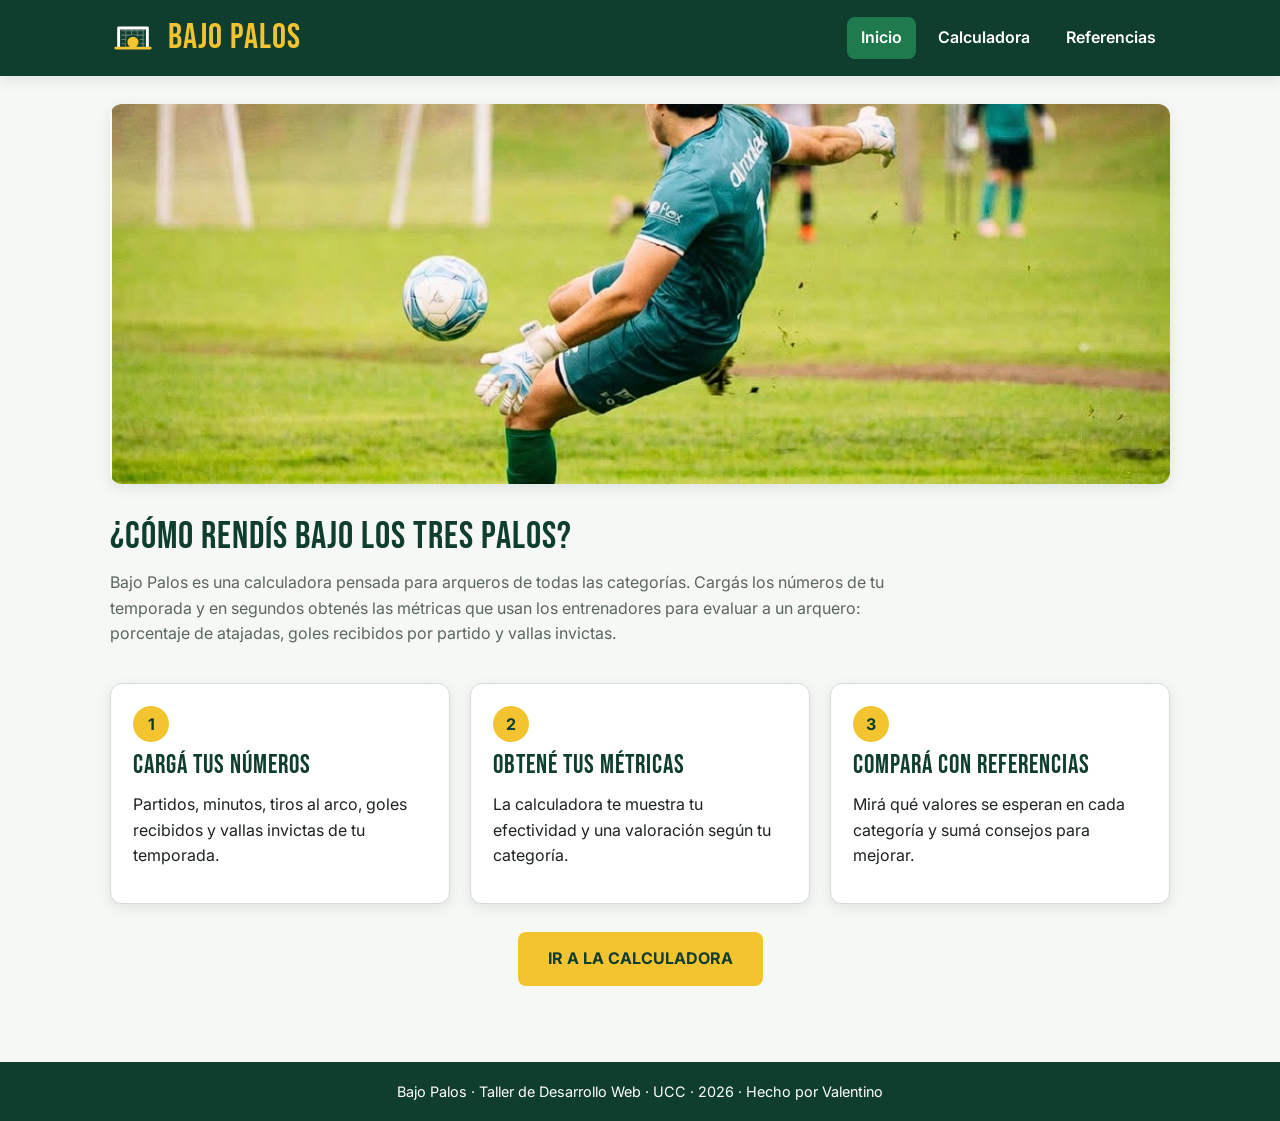
<file: index.html>
<!DOCTYPE html>
<html lang="es">

<head>
    <meta charset="UTF-8">
    <meta name="viewport" content="width=device-width, initial-scale=1.0">
    <meta name="author" content="Valentino Halac">
    <meta name="description"
        content="Bajo Palos: calculadora de rendimiento para arqueros de fútbol. Cargá tus estadísticas y conocé tu porcentaje de atajadas, goles recibidos y vallas invictas.">
    <meta name="keywords" content="arquero, fútbol, estadísticas, calculadora, atajadas, vallas invictas, rendimiento">
    <title>Bajo Palos | Inicio</title>
    <link rel="icon" type="image/svg+xml" href="imagenes/logo-bajo-palos.svg">
    <link rel="preconnect" href="https://fonts.googleapis.com">
    <link rel="preconnect" href="https://fonts.gstatic.com" crossorigin>
    <link href="https://fonts.googleapis.com/css2?family=Bebas+Neue&family=Inter:wght@400;600;700&display=swap"
        rel="stylesheet">
    <link rel="stylesheet" href="css/estilos.css">
</head>

<body>
    <div class="pagina">
        <header class="cabecera">
            <div class="contenedor cabecera-interior">
                <a class="marca" href="index.html">
                    <img class="marca-logo" src="imagenes/logo-bajo-palos.svg"
                        alt="Logo de Bajo Palos: un arco con una pelota">
                    <h1 class="marca-titulo">Bajo Palos</h1>
                </a>
                <input class="menu-check" type="checkbox" id="menu-toggle">
                <label class="menu-boton" for="menu-toggle">☰</label>
                <nav class="menu">
                    <a class="menu-enlace activo" href="index.html">Inicio</a>
                    <a class="menu-enlace" href="calculadora.html">Calculadora</a>
                    <a class="menu-enlace" href="referencias.html">Referencias</a>
                </nav>
            </div>
        </header>

        <main class="contenedor contenido">
            <div class="portada">
                <img class="portada-imagen" src="imagenes/arquero-atajando.jpg"
                    alt="Arquero estirándose para atajar un remate al ángulo">
            </div>

            <section class="seccion">
                <h2 class="seccion-titulo">¿Cómo rendís bajo los tres palos?</h2>
                <p class="seccion-texto">
                    Bajo Palos es una calculadora pensada para arqueros de todas las categorías. Cargás los números
                    de tu temporada y en segundos obtenés las métricas que usan los entrenadores para evaluar a un
                    arquero: porcentaje de atajadas, goles recibidos por partido y vallas invictas.
                </p>
            </section>

            <section class="seccion">
                <div class="pasos">
                    <article class="tarjeta">
                        <span class="tarjeta-numero">1</span>
                        <h3 class="tarjeta-titulo">Cargá tus números</h3>
                        <p>Partidos, minutos, tiros al arco, goles recibidos y vallas invictas de tu temporada.</p>
                    </article>
                    <article class="tarjeta">
                        <span class="tarjeta-numero">2</span>
                        <h3 class="tarjeta-titulo">Obtené tus métricas</h3>
                        <p>La calculadora te muestra tu efectividad y una valoración según tu categoría.</p>
                    </article>
                    <article class="tarjeta">
                        <span class="tarjeta-numero">3</span>
                        <h3 class="tarjeta-titulo">Compará con referencias</h3>
                        <p>Mirá qué valores se esperan en cada categoría y sumá consejos para mejorar.</p>
                    </article>
                </div>
                <div class="centrado">
                    <a class="boton boton-principal" href="calculadora.html">Ir a la calculadora</a>
                </div>
            </section>
        </main>

        <footer class="pie">
            <div class="contenedor">
                <p>Bajo Palos · Taller de Desarrollo Web · UCC · 2026 · Hecho por Valentino</p>
            </div>
        </footer>
    </div>
</body>

</html>
</file>
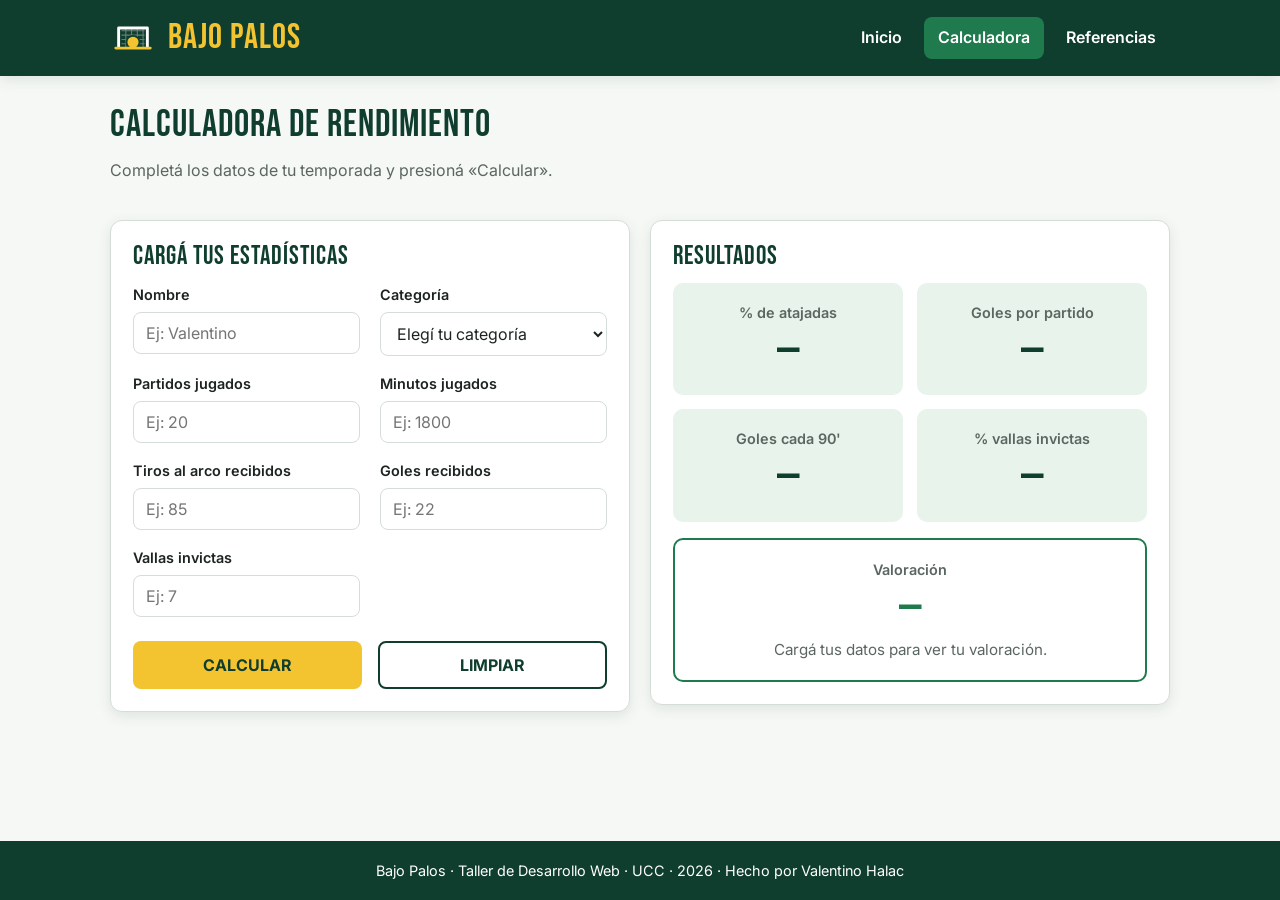
<file: calculadora.html>
<!DOCTYPE html>
<html lang="es">
<head>
    <meta charset="UTF-8">
    <meta name="viewport" content="width=device-width, initial-scale=1.0">
    <meta name="author" content="Valentino Halac">
    <meta name="description" content="Calculadora de rendimiento para arqueros: ingresá partidos, minutos, tiros al arco, goles recibidos y vallas invictas para obtener tu porcentaje de atajadas y tu valoración.">
    <meta name="keywords" content="calculadora, arquero, porcentaje de atajadas, goles recibidos, vallas invictas, fútbol">
    <title>Bajo Palos | Calculadora</title>
    <link rel="icon" type="image/svg+xml" href="imagenes/logo-bajo-palos.svg">
    <link rel="preconnect" href="https://fonts.googleapis.com">
    <link rel="preconnect" href="https://fonts.gstatic.com" crossorigin>
    <link href="https://fonts.googleapis.com/css2?family=Bebas+Neue&family=Inter:wght@400;600;700&display=swap" rel="stylesheet">
    <link rel="stylesheet" href="css/estilos.css">
    <script src="js/calculadora.js" defer></script>
</head>
<body>
<div class="pagina">
    <header class="cabecera">
        <div class="contenedor cabecera-interior">
            <a class="marca" href="index.html">
                <img class="marca-logo" src="imagenes/logo-bajo-palos.svg" alt="Logo de Bajo Palos: un arco con una pelota">
                <h1 class="marca-titulo">Bajo Palos</h1>
            </a>
            <input class="menu-check" type="checkbox" id="menu-toggle">
            <label class="menu-boton" for="menu-toggle">☰</label>
            <nav class="menu">
                <a class="menu-enlace" href="index.html">Inicio</a>
                <a class="menu-enlace activo" href="calculadora.html">Calculadora</a>
                <a class="menu-enlace" href="referencias.html">Referencias</a>
            </nav>
        </div>
    </header>

    <main class="contenedor contenido">
        <section class="seccion">
            <h2 class="seccion-titulo">Calculadora de rendimiento</h2>
            <p class="seccion-texto">Completá los datos de tu temporada y presioná «Calcular».</p>
        </section>

        <div class="calculadora">
            <section class="tarjeta">
                <h3 class="tarjeta-titulo">Cargá tus estadísticas</h3>
                <form class="formulario" id="formulario-arquero">
                    <div class="campo">
                        <label class="campo-etiqueta" for="nombre">Nombre</label>
                        <input class="campo-entrada" type="text" id="nombre" placeholder="Ej: Valentino" size="20" maxlength="30">
                    </div>
                    <div class="campo">
                        <label class="campo-etiqueta" for="categoria">Categoría</label>
                        <select class="campo-entrada" id="categoria">
                            <option value="" selected disabled>Elegí tu categoría</option>
                            <option value="amateur">Amateur</option>
                            <option value="juveniles">Juveniles</option>
                            <option value="primera">Primera</option>
                        </select>
                    </div>
                    <div class="campo">
                        <label class="campo-etiqueta" for="partidos">Partidos jugados</label>
                        <input class="campo-entrada" type="text" inputmode="numeric" id="partidos" placeholder="Ej: 20" size="6" maxlength="3">
                    </div>
                    <div class="campo">
                        <label class="campo-etiqueta" for="minutos">Minutos jugados</label>
                        <input class="campo-entrada" type="text" inputmode="numeric" id="minutos" placeholder="Ej: 1800" size="6" maxlength="5">
                    </div>
                    <div class="campo">
                        <label class="campo-etiqueta" for="tiros">Tiros al arco recibidos</label>
                        <input class="campo-entrada" type="text" inputmode="numeric" id="tiros" placeholder="Ej: 85" size="6" maxlength="4">
                    </div>
                    <div class="campo">
                        <label class="campo-etiqueta" for="goles">Goles recibidos</label>
                        <input class="campo-entrada" type="text" inputmode="numeric" id="goles" placeholder="Ej: 22" size="6" maxlength="4">
                    </div>
                    <div class="campo">
                        <label class="campo-etiqueta" for="vallas">Vallas invictas</label>
                        <input class="campo-entrada" type="text" inputmode="numeric" id="vallas" placeholder="Ej: 7" size="6" maxlength="3">
                    </div>
                    <div class="formulario-botones">
                        <button class="boton boton-principal" type="button" id="boton-calcular" onclick="calcular()">Calcular</button>
                        <button class="boton boton-secundario" type="button" id="boton-limpiar" onclick="limpiar()">Limpiar</button>
                    </div>
                </form>
                <div class="mensaje-error oculto" id="mensaje-error" role="alert"></div>
            </section>

            <section class="tarjeta">
                <h3 class="tarjeta-titulo">Resultados</h3>
                <div class="metricas">
                    <div class="metrica">
                        <p class="metrica-nombre">% de atajadas</p>
                        <p class="metrica-valor" id="resultado-atajadas">—</p>
                    </div>
                    <div class="metrica">
                        <p class="metrica-nombre">Goles por partido</p>
                        <p class="metrica-valor" id="resultado-goles-partido">—</p>
                    </div>
                    <div class="metrica">
                        <p class="metrica-nombre">Goles cada 90'</p>
                        <p class="metrica-valor" id="resultado-goles-90">—</p>
                    </div>
                    <div class="metrica">
                        <p class="metrica-nombre">% vallas invictas</p>
                        <p class="metrica-valor" id="resultado-vallas">—</p>
                    </div>
                </div>
                <div class="valoracion" id="valoracion">
                    <p class="metrica-nombre" id="valoracion-titulo">Valoración</p>
                    <p class="valoracion-valor" id="valoracion-valor">—</p>
                    <p class="valoracion-detalle" id="valoracion-detalle">Cargá tus datos para ver tu valoración.</p>
                </div>
            </section>
        </div>
    </main>

    <footer class="pie">
        <div class="contenedor">
            <p>Bajo Palos · Taller de Desarrollo Web · UCC · 2026 · Hecho por Valentino Halac</p>
        </div>
    </footer>
</div>
</body>
</html>
</file>
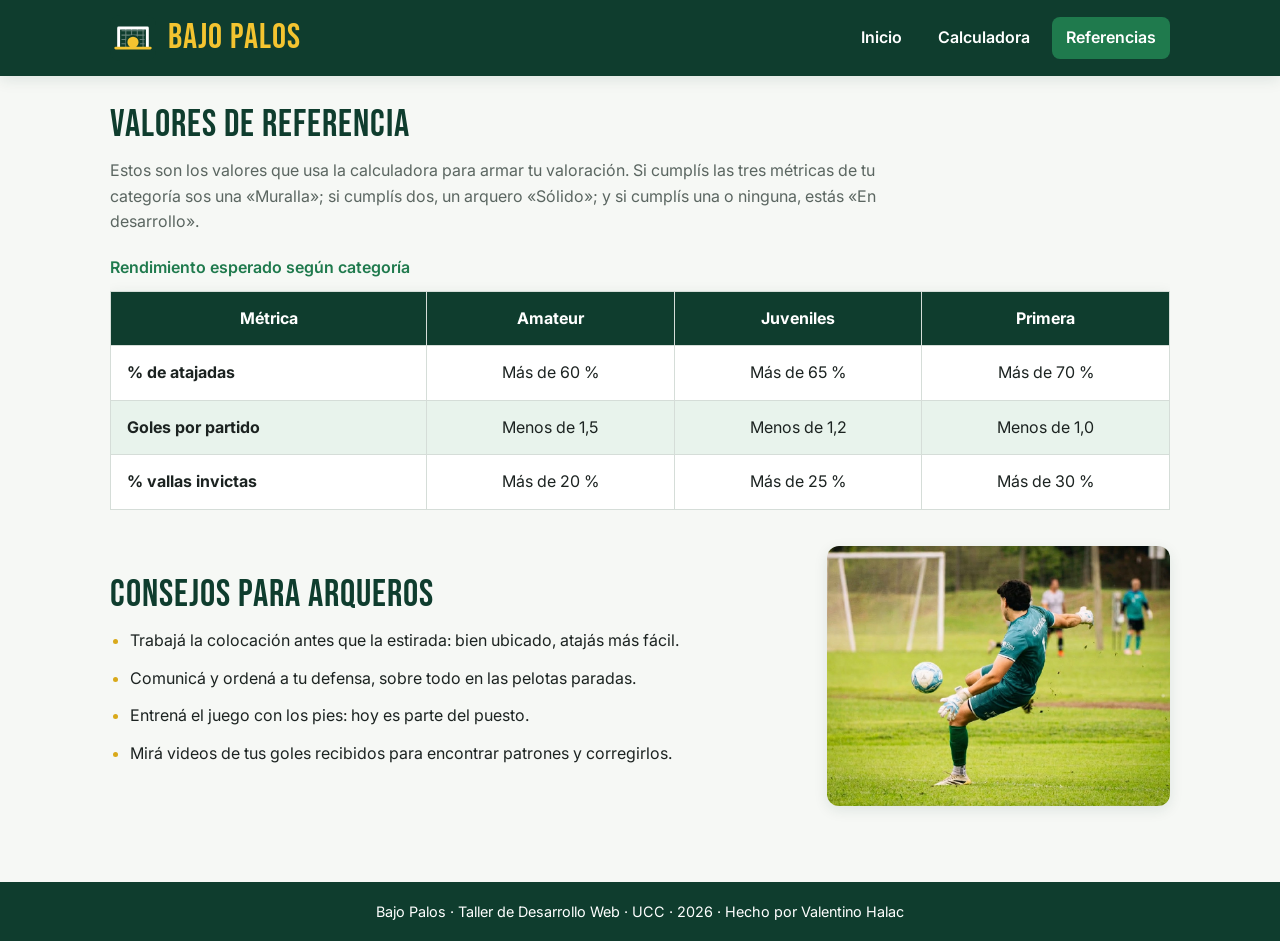
<file: referencias.html>
<!DOCTYPE html>
<html lang="es">

<head>
    <meta charset="UTF-8">
    <meta name="viewport" content="width=device-width, initial-scale=1.0">
    <meta name="author" content="Valentino Halac">
    <meta name="description"
        content="Valores de referencia del rendimiento de un arquero según su categoría y consejos para mejorar bajo los tres palos.">
    <meta name="keywords" content="referencias, arquero, rendimiento, categorías, consejos, atajadas, vallas invictas">
    <title>Bajo Palos | Referencias</title>
    <link rel="icon" type="image/svg+xml" href="imagenes/logo-bajo-palos.svg">
    <link rel="preconnect" href="https://fonts.googleapis.com">
    <link rel="preconnect" href="https://fonts.gstatic.com" crossorigin>
    <link href="https://fonts.googleapis.com/css2?family=Bebas+Neue&family=Inter:wght@400;600;700&display=swap"
        rel="stylesheet">
    <link rel="stylesheet" href="css/estilos.css">
</head>

<body>
    <div class="pagina">
        <header class="cabecera">
            <div class="contenedor cabecera-interior">
                <a class="marca" href="index.html">
                    <img class="marca-logo" src="imagenes/logo-bajo-palos.svg"
                        alt="Logo de Bajo Palos: un arco con una pelota">
                    <h1 class="marca-titulo">Bajo Palos</h1>
                </a>
                <input class="menu-check" type="checkbox" id="menu-toggle">
                <label class="menu-boton" for="menu-toggle">☰</label>
                <nav class="menu">
                    <a class="menu-enlace" href="index.html">Inicio</a>
                    <a class="menu-enlace" href="calculadora.html">Calculadora</a>
                    <a class="menu-enlace activo" href="referencias.html">Referencias</a>
                </nav>
            </div>
        </header>

        <main class="contenedor contenido">
            <section class="seccion">
                <h2 class="seccion-titulo">Valores de referencia</h2>
                <p class="seccion-texto">
                    Estos son los valores que usa la calculadora para armar tu valoración. Si cumplís las tres
                    métricas de tu categoría sos una «Muralla»; si cumplís dos, un arquero «Sólido»; y si cumplís
                    una o ninguna, estás «En desarrollo».
                </p>
                <div class="tabla-contenedor">
                    <table class="tabla">
                        <caption class="tabla-titulo">Rendimiento esperado según categoría</caption>
                        <thead>
                            <tr>
                                <th scope="col">Métrica</th>
                                <th scope="col">Amateur</th>
                                <th scope="col">Juveniles</th>
                                <th scope="col">Primera</th>
                            </tr>
                        </thead>
                        <tbody>
                            <tr>
                                <th scope="row">% de atajadas</th>
                                <td>Más de 60 %</td>
                                <td>Más de 65 %</td>
                                <td>Más de 70 %</td>
                            </tr>
                            <tr>
                                <th scope="row">Goles por partido</th>
                                <td>Menos de 1,5</td>
                                <td>Menos de 1,2</td>
                                <td>Menos de 1,0</td>
                            </tr>
                            <tr>
                                <th scope="row">% vallas invictas</th>
                                <td>Más de 20 %</td>
                                <td>Más de 25 %</td>
                                <td>Más de 30 %</td>
                            </tr>
                        </tbody>
                    </table>
                </div>
            </section>

            <section class="seccion consejos">
                <div class="consejos-texto">
                    <h2 class="seccion-titulo">Consejos para arqueros</h2>
                    <ul class="consejos-lista">
                        <li>Trabajá la colocación antes que la estirada: bien ubicado, atajás más fácil.</li>
                        <li>Comunicá y ordená a tu defensa, sobre todo en las pelotas paradas.</li>
                        <li>Entrená el juego con los pies: hoy es parte del puesto.</li>
                        <li>Mirá videos de tus goles recibidos para encontrar patrones y corregirlos.</li>
                    </ul>
                </div>
                <img class="consejos-imagen" src="imagenes/arquero-atajando.jpg"
                    alt="Arquero pateando la pelota en pleno partido, con el arco de fondo">
            </section>
        </main>

        <footer class="pie">
            <div class="contenedor">
                <p>Bajo Palos · Taller de Desarrollo Web · UCC · 2026 · Hecho por Valentino Halac</p>
            </div>
        </footer>
    </div>
</body>

</html>
</file>
<file: css/estilos.css>
:root {
    --verde-oscuro: #0f3d2e;
    --verde: #1f7a4d;
    --verde-claro: #e8f3ec;
    --amarillo: #f4c430;
    --amarillo-oscuro: #d9a91a;
    --rojo: #c62828;
    --rojo-claro: #fdecea;
    --texto: #1c2321;
    --texto-suave: #5b6661;
    --fondo: #f6f8f5;
    --blanco: #ffffff;
    --borde: #d5ddd8;
    --radio: 12px;
    --sombra: 0 4px 14px rgba(15, 61, 46, 0.1);
    --fuente-titulos: "Bebas Neue", Impact, sans-serif;
    --fuente-texto: "Inter", Arial, sans-serif;
}

* {
    box-sizing: border-box;
}

body {
    margin: 0;
    font-family: var(--fuente-texto);
    color: var(--texto);
    background-color: var(--fondo);
    line-height: 1.6;
}

h1,
h2,
h3 {
    font-family: var(--fuente-titulos);
    font-weight: 400;
    letter-spacing: 1px;
    line-height: 1.1;
    margin: 0 0 12px;
}

p {
    margin: 0 0 12px;
}

img {
    max-width: 100%;
    display: block;
}

a {
    color: var(--verde);
}

.pagina {
    min-height: 100vh;
    display: flex;
    flex-direction: column;
}

.contenedor {
    width: 100%;
    max-width: 1100px;
    margin: 0 auto;
    padding: 0 20px;
}

.contenido {
    flex: 1;
    padding-top: 28px;
    padding-bottom: 40px;
}

.cabecera {
    background-color: var(--verde-oscuro);
    color: var(--blanco);
    box-shadow: var(--sombra);
}

.cabecera-interior {
    display: flex;
    align-items: center;
    justify-content: space-between;
    flex-wrap: wrap;
    min-height: 76px;
}

.marca {
    display: flex;
    align-items: center;
    gap: 12px;
    color: var(--blanco);
    text-decoration: none;
}

.marca-logo {
    width: 46px;
    height: 46px;
}

.marca-titulo {
    font-size: 2.2rem;
    margin: 0;
    color: var(--amarillo);
}

.menu {
    display: flex;
    gap: 8px;
}

.menu-enlace {
    color: var(--blanco);
    text-decoration: none;
    font-weight: 600;
    padding: 8px 14px;
    border-radius: 8px;
    transition: background-color 0.2s;
}

.menu-enlace:hover,
.menu-enlace.activo {
    background-color: var(--verde);
}

.menu-boton {
    display: none;
    font-size: 1.8rem;
    cursor: pointer;
    padding: 4px 10px;
}

#menu-toggle {
    display: none;
}

.portada {
    border-radius: var(--radio);
    overflow: hidden;
    box-shadow: var(--sombra);
    margin-bottom: 32px;
}

.portada-imagen {
    width: 100%;
    height: 380px;
    object-fit: cover;
}

.seccion {
    margin-bottom: 36px;
}

.seccion-titulo {
    font-size: 2.4rem;
    color: var(--verde-oscuro);
}

.seccion-texto {
    color: var(--texto-suave);
    max-width: 800px;
}

.pasos {
    display: grid;
    grid-template-columns: repeat(3, 1fr);
    gap: 20px;
    margin-bottom: 28px;
}

.tarjeta {
    background-color: var(--blanco);
    border: 1px solid var(--borde);
    border-radius: var(--radio);
    padding: 22px;
    box-shadow: var(--sombra);
}

.tarjeta-numero {
    display: inline-block;
    width: 36px;
    height: 36px;
    line-height: 36px;
    text-align: center;
    border-radius: 50%;
    background-color: var(--amarillo);
    color: var(--verde-oscuro);
    font-weight: 700;
    margin-bottom: 10px;
}

.tarjeta-titulo {
    font-size: 1.6rem;
    color: var(--verde-oscuro);
}

.centrado {
    text-align: center;
}

.boton {
    display: inline-block;
    font-family: var(--fuente-texto);
    font-size: 1rem;
    font-weight: 700;
    text-transform: uppercase;
    text-decoration: none;
    padding: 12px 28px;
    border-radius: 8px;
    border: 2px solid transparent;
    cursor: pointer;
    transition: background-color 0.2s, transform 0.1s;
}

.boton:active {
    transform: scale(0.97);
}

.boton-principal {
    background-color: var(--amarillo);
    color: var(--verde-oscuro);
}

.boton-principal:hover {
    background-color: var(--amarillo-oscuro);
}

.boton-secundario {
    background-color: var(--blanco);
    color: var(--verde-oscuro);
    border-color: var(--verde-oscuro);
}

.boton-secundario:hover {
    background-color: var(--verde-claro);
}

.calculadora {
    display: grid;
    grid-template-columns: 1fr 1fr;
    gap: 20px;
    align-items: start;
}

.formulario {
    display: grid;
    grid-template-columns: 1fr 1fr;
    gap: 16px 20px;
}

.campo {
    display: flex;
    flex-direction: column;
    gap: 6px;
}

.campo-etiqueta {
    font-size: 0.9rem;
    font-weight: 600;
}

.campo-entrada {
    font-family: var(--fuente-texto);
    font-size: 1rem;
    padding: 10px 12px;
    border: 1px solid var(--borde);
    border-radius: 8px;
    background-color: var(--blanco);
    color: var(--texto);
    width: 100%;
    min-width: 0;
}

.campo-entrada:focus {
    outline: 2px solid var(--amarillo);
    border-color: var(--verde);
}

.formulario-botones {
    grid-column: 1 / -1;
    display: flex;
    gap: 16px;
    margin-top: 8px;
}

.formulario-botones .boton {
    flex: 1;
}

.mensaje-error {
    margin-top: 20px;
    padding: 14px 16px;
    border: 1px solid var(--rojo);
    border-radius: 8px;
    background-color: var(--rojo-claro);
    color: var(--rojo);
    font-size: 0.95rem;
}

.oculto {
    display: none;
}

.metricas {
    display: grid;
    grid-template-columns: 1fr 1fr;
    gap: 14px;
    margin-bottom: 16px;
}

.metrica {
    background-color: var(--verde-claro);
    border-radius: 10px;
    padding: 18px 12px;
    text-align: center;
}

.metrica-nombre {
    font-size: 0.9rem;
    font-weight: 600;
    color: var(--texto-suave);
    margin: 0;
}

.metrica-valor {
    font-family: var(--fuente-titulos);
    font-size: 2.8rem;
    line-height: 1.1;
    color: var(--verde-oscuro);
    margin: 4px 0 0;
}

.valoracion {
    border: 2px solid var(--verde);
    border-radius: 10px;
    padding: 18px;
    text-align: center;
}

.valoracion-valor {
    font-family: var(--fuente-titulos);
    font-size: 2.8rem;
    line-height: 1.1;
    color: var(--verde);
    margin: 4px 0;
}

.valoracion-solido {
    border-color: var(--amarillo-oscuro);
}

.valoracion-solido .valoracion-valor {
    color: var(--amarillo-oscuro);
}

.valoracion-desarrollo {
    border-color: var(--rojo);
}

.valoracion-desarrollo .valoracion-valor {
    color: var(--rojo);
}

.valoracion-detalle {
    color: var(--texto-suave);
    font-size: 0.95rem;
    margin: 0;
}

.tabla-contenedor {
    overflow-x: auto;
    margin-top: 20px;
}

.tabla {
    width: 100%;
    border-collapse: collapse;
    background-color: var(--blanco);
    box-shadow: var(--sombra);
}

.tabla-titulo {
    text-align: left;
    font-weight: 600;
    color: var(--verde);
    margin-bottom: 10px;
}

.tabla th,
.tabla td {
    border: 1px solid var(--borde);
    padding: 14px 16px;
    text-align: center;
}

.tabla thead th {
    background-color: var(--verde-oscuro);
    color: var(--blanco);
}

.tabla tbody th {
    text-align: left;
}

.tabla tbody tr:nth-child(even) {
    background-color: var(--verde-claro);
}

.consejos {
    display: grid;
    grid-template-columns: 2fr 1fr;
    gap: 32px;
    align-items: center;
}

.consejos-lista {
    padding-left: 20px;
    margin: 0;
}

.consejos-lista li {
    margin-bottom: 12px;
}

.consejos-lista li::marker {
    color: var(--amarillo-oscuro);
}

.consejos-imagen {
    width: 100%;
    height: 260px;
    object-fit: cover;
    border-radius: var(--radio);
    box-shadow: var(--sombra);
}

.pie {
    background-color: var(--verde-oscuro);
    color: var(--blanco);
    text-align: center;
    padding: 18px 0;
    font-size: 0.9rem;
}

.pie p {
    margin: 0;
}

@media (max-width: 768px) {
    .menu-boton {
        display: block;
    }

    .menu {
        display: none;
        flex-direction: column;
        width: 100%;
        padding-bottom: 12px;
    }

    #menu-toggle:checked ~ .menu {
        display: flex;
    }

    .marca-titulo {
        font-size: 1.8rem;
    }

    .portada-imagen {
        height: 220px;
    }

    .pasos,
    .calculadora,
    .formulario,
    .consejos {
        grid-template-columns: 1fr;
    }

    .formulario-botones {
        flex-direction: column;
    }

    .tabla th,
    .tabla td {
        padding: 10px 8px;
        font-size: 0.85rem;
    }

    .boton {
        width: 100%;
        text-align: center;
    }
}
</file>
